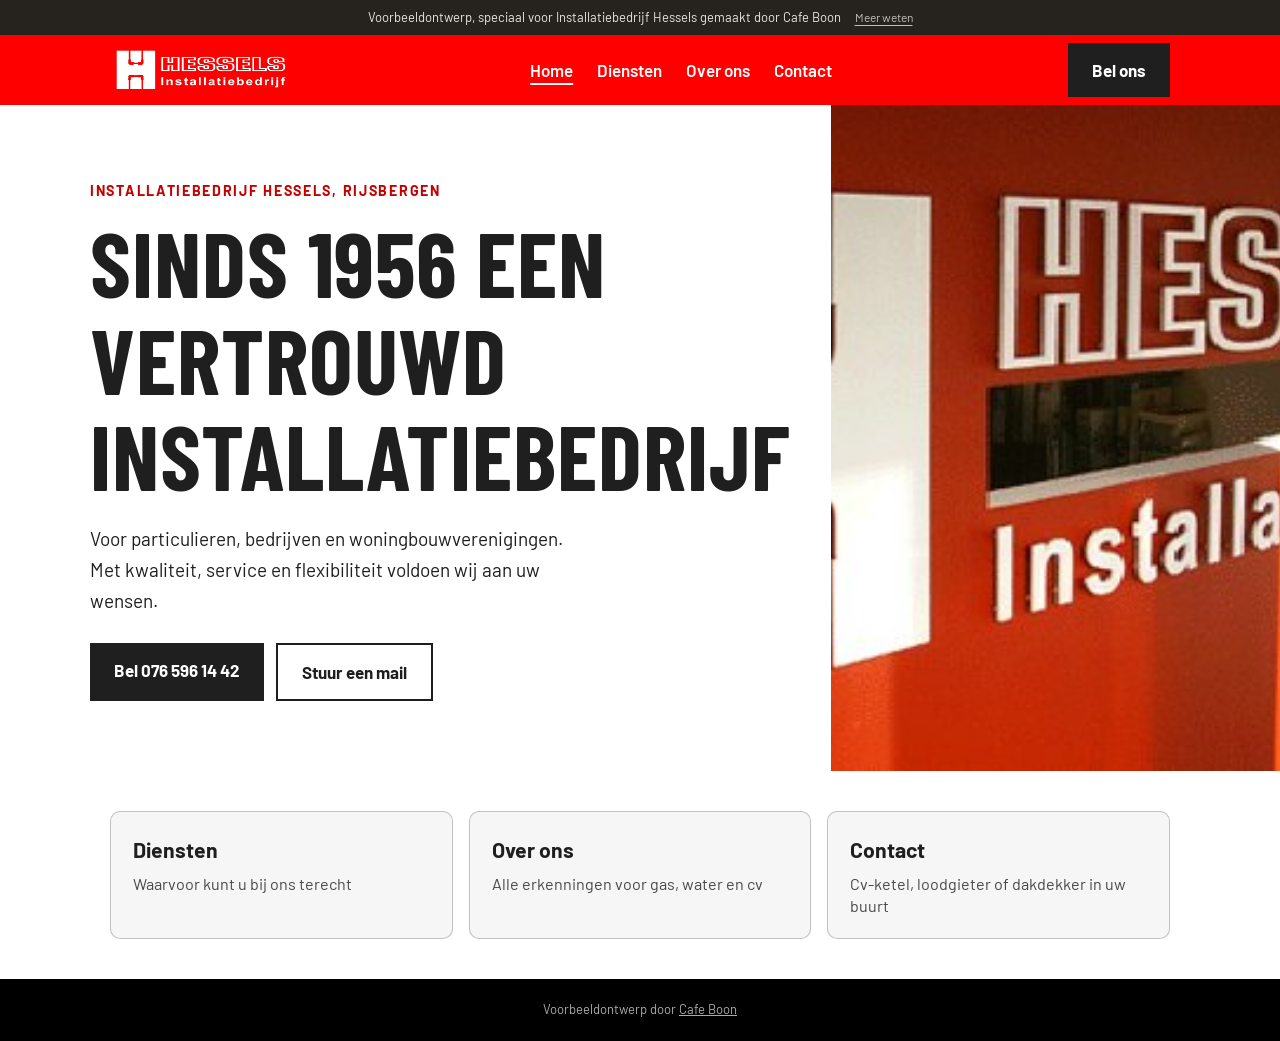
<file: index.html>
<!doctype html>
<html lang="nl">
<head>
<meta charset="utf-8">
<meta name="viewport" content="width=device-width,initial-scale=1">
<title>Installatiebedrijf Hessels | Loodgieter, cv en dakwerk in Rijsbergen</title>
<meta name="description" content="Installatiebedrijf Hessels in Rijsbergen: loodgieterswerk, sanitair, verwarming en zink- en dakwerk voor particulieren, bedrijven en woningbouwverenigingen. Sinds 1956. Bel 076 596 14 42.">
<meta name="robots" content="noindex">
<meta property="og:title" content="Installatiebedrijf Hessels, Rijsbergen">
<meta property="og:description" content="Sinds 1956 een vertrouwd installatiebedrijf. Loodgieterswerk, sanitair, verwarming en zink- en dakwerk.">
<meta property="og:image" content="https://installatiebedrijfhessels.cafeboon.com/images/og.jpg">
<link rel="icon" href="images/favicon.png">
<link rel="preconnect" href="https://fonts.googleapis.com"><link rel="preconnect" href="https://fonts.gstatic.com" crossorigin>
<link href="https://fonts.googleapis.com/css2?family=Barlow:wght@400;600;700&family=Barlow+Condensed:wght@700&display=swap" rel="stylesheet">
<link rel="stylesheet" href="style.css">
</head>
<body>
<div class="vb-banner" role="note"><span>Voorbeeldontwerp, speciaal voor Installatiebedrijf Hessels gemaakt door Cafe Boon</span><a href="https://cafeboon.com">Meer weten</a></div>
<div class="top"><div class="in"><a href="index.html"><img alt="Hessels Installatiebedrijf" height="50" src="images/logo.png" width="184"/></a>
<nav><a aria-current="page" href="index.html">Home</a><a href="aanbod.html">Diensten</a><a href="over.html">Over ons</a><a href="contact.html">Contact</a></nav>
<a class="btn" href="tel:+31765961442">Bel ons</a></div></div>
<div aria-label="Pagina's" class="sn-bar" role="navigation"><a aria-current="page" class="sn-link" href="index.html">Home</a><a class="sn-link" href="aanbod.html">Diensten</a><a class="sn-link" href="over.html">Over ons</a><a class="sn-link" href="contact.html">Contact</a></div>
<div class="hero">
<div class="t"><small>Installatiebedrijf Hessels, Rijsbergen</small>
<h1>Sinds 1956 een vertrouwd installatiebedrijf</h1>
<p>Voor particulieren, bedrijven en woningbouwverenigingen. Met kwaliteit, service en flexibiliteit voldoen wij aan uw wensen.</p>
<div class="row"><a class="btn" href="tel:+31765961442">Bel 076 596 14 42</a><a class="btn o" href="aanvraag.html">Stuur een mail</a></div></div>
<img alt="Het logo van Installatiebedrijf Hessels op de muur bij de ingang" height="283" src="images/binnenkomst.jpg" width="425"/>
</div>
<div class="sn-cards"><a class="sn-card" href="aanbod.html"><strong>Diensten</strong><span>Waarvoor kunt u bij ons terecht</span></a><a class="sn-card" href="over.html"><strong>Over ons</strong><span>Alle erkenningen voor gas, water en cv</span></a><a class="sn-card" href="contact.html"><strong>Contact</strong><span>Cv-ketel, loodgieter of dakdekker in uw buurt</span></a></div>
<footer>Voorbeeldontwerp door <a href="https://cafeboon.com">Cafe Boon</a></footer>
</body></html>
</file>
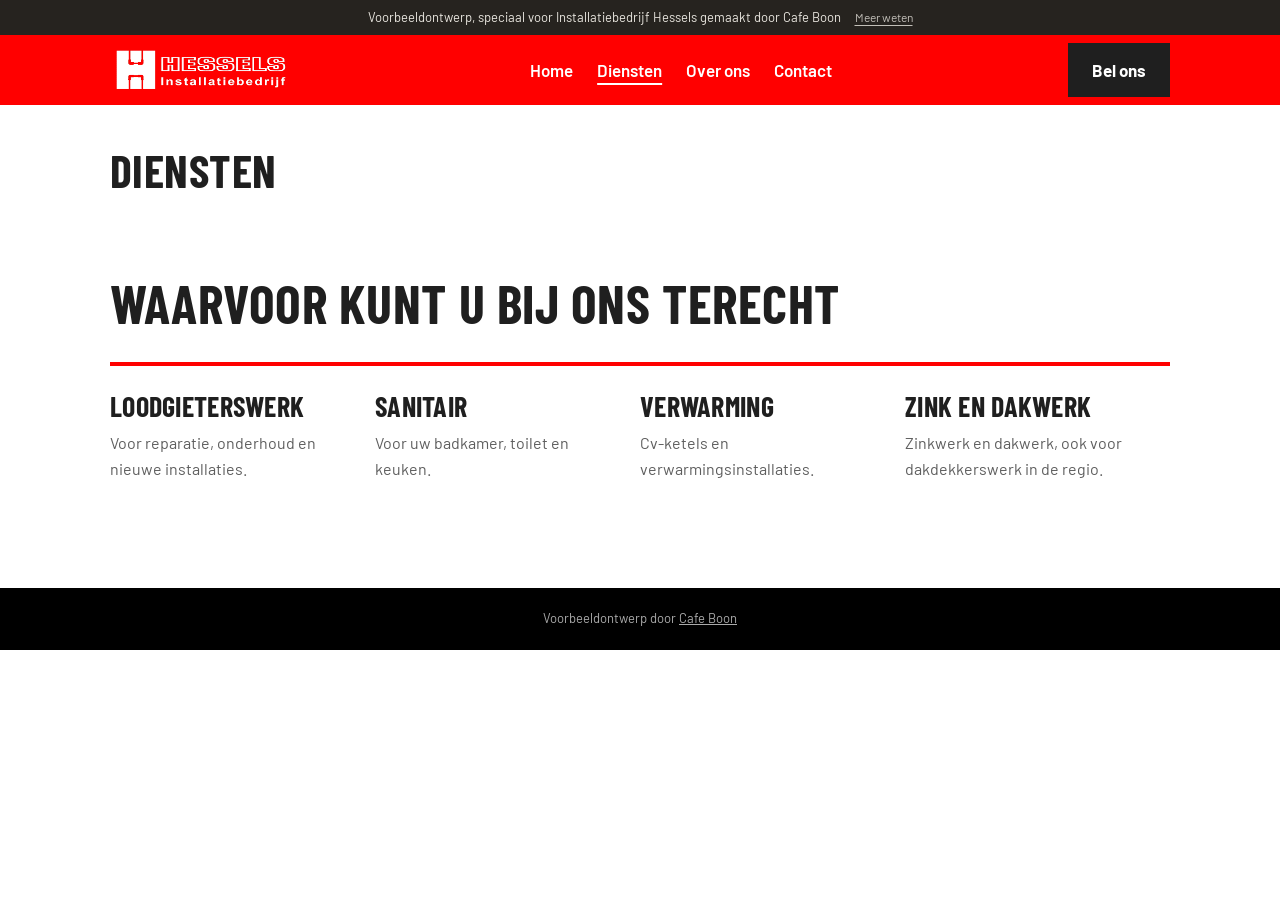
<file: aanbod.html>
<!doctype html>
<html lang="nl">
<head>
<meta charset="utf-8">
<meta name="viewport" content="width=device-width,initial-scale=1">
<title>Diensten | Installatiebedrijf Hessels</title>
<meta name="description" content="Installatiebedrijf Hessels in Rijsbergen: loodgieterswerk, sanitair, verwarming en zink- en dakwerk voor particulieren, bedrijven en woningbouwverenigingen. Sinds 1956. Bel 076 596 14 42.">
<meta name="robots" content="noindex">
<meta property="og:title" content="Installatiebedrijf Hessels, Rijsbergen">
<meta property="og:description" content="Sinds 1956 een vertrouwd installatiebedrijf. Loodgieterswerk, sanitair, verwarming en zink- en dakwerk.">
<meta property="og:image" content="https://installatiebedrijfhessels.cafeboon.com/images/og.jpg">
<link rel="icon" href="images/favicon.png">
<link rel="preconnect" href="https://fonts.googleapis.com"><link rel="preconnect" href="https://fonts.gstatic.com" crossorigin>
<link href="https://fonts.googleapis.com/css2?family=Barlow:wght@400;600;700&family=Barlow+Condensed:wght@700&display=swap" rel="stylesheet">
<link rel="stylesheet" href="style.css">
</head>
<body>
<div class="vb-banner" role="note"><span>Voorbeeldontwerp, speciaal voor Installatiebedrijf Hessels gemaakt door Cafe Boon</span><a href="https://cafeboon.com">Meer weten</a></div>
<div class="top"><div class="in"><a href="index.html"><img alt="Hessels Installatiebedrijf" height="50" src="images/logo.png" width="184"/></a>
<nav><a href="index.html">Home</a><a aria-current="page" href="aanbod.html">Diensten</a><a href="over.html">Over ons</a><a href="contact.html">Contact</a></nav>
<a class="btn" href="tel:+31765961442">Bel ons</a></div></div>
<div aria-label="Pagina's" class="sn-bar" role="navigation"><a class="sn-link" href="index.html">Home</a><a aria-current="page" class="sn-link" href="aanbod.html">Diensten</a><a class="sn-link" href="over.html">Over ons</a><a class="sn-link" href="contact.html">Contact</a></div>
<div class="sn-head"><h1>Diensten</h1></div>
<section id="diensten"><div class="wrap">
<h2>Waarvoor kunt u bij ons terecht</h2>
<div class="svc">
<div><h3>Loodgieterswerk</h3><p>Voor reparatie, onderhoud en nieuwe installaties.</p></div>
<div><h3>Sanitair</h3><p>Voor uw badkamer, toilet en keuken.</p></div>
<div><h3>Verwarming</h3><p>Cv-ketels en verwarmingsinstallaties.</p></div>
<div><h3>Zink en dakwerk</h3><p>Zinkwerk en dakwerk, ook voor dakdekkerswerk in de regio.</p></div>
</div></div></section>
<footer>Voorbeeldontwerp door <a href="https://cafeboon.com">Cafe Boon</a></footer>
</body></html>
</file>
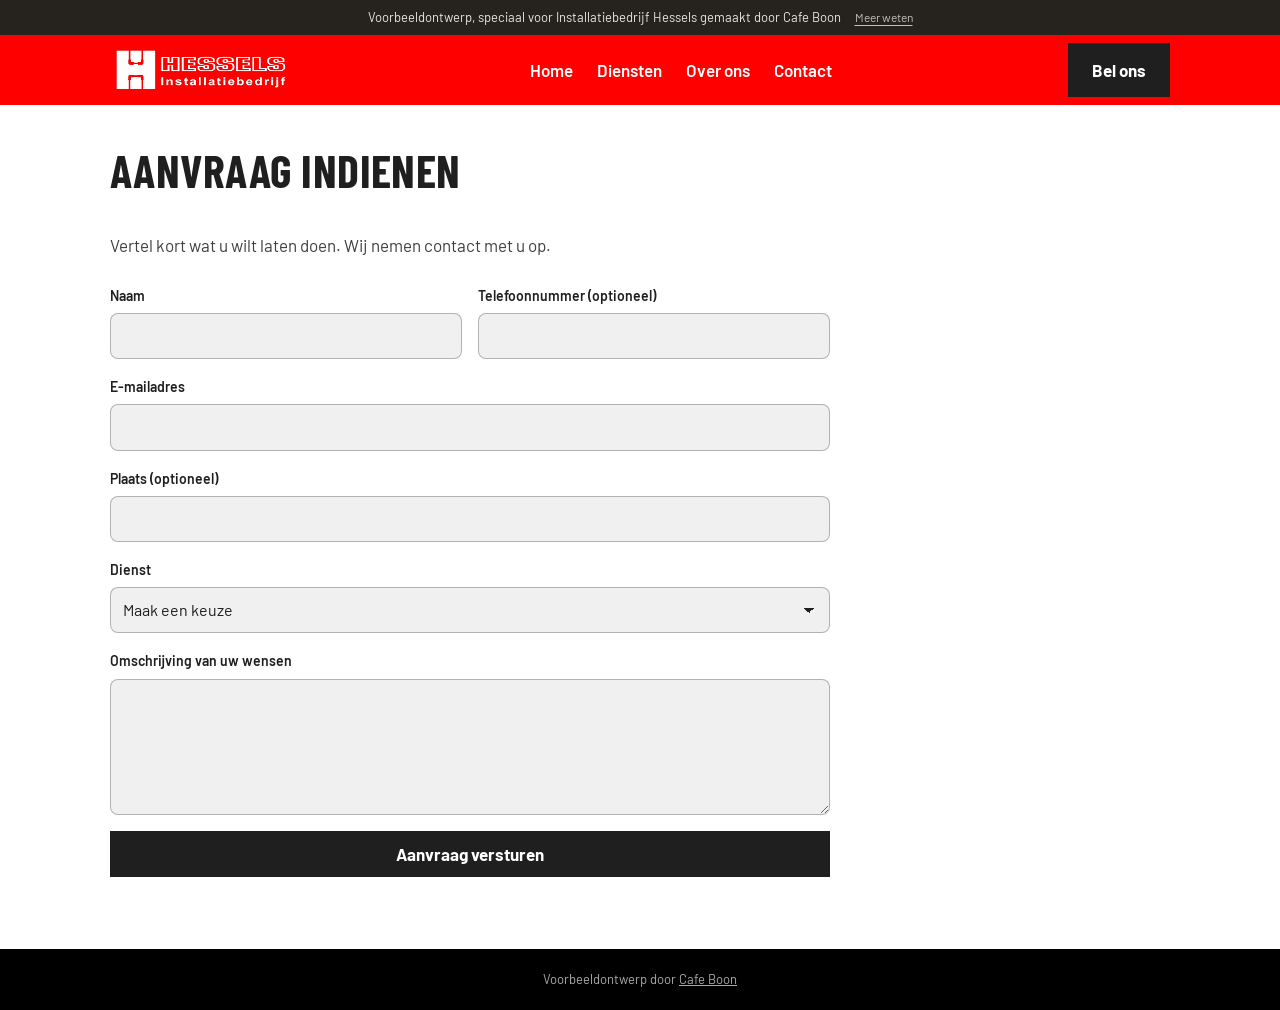
<file: aanvraag.html>
<!doctype html>
<html lang="nl">
<head>
<meta charset="utf-8">
<meta name="viewport" content="width=device-width,initial-scale=1">
<title>Aanvraag indienen | Installatiebedrijf Hessels</title>
<meta name="description" content="Aanvraag indienen bij Installatiebedrijf Hessels.">
<meta name="robots" content="noindex">
<meta property="og:title" content="Installatiebedrijf Hessels, Rijsbergen">
<meta property="og:description" content="Sinds 1956 een vertrouwd installatiebedrijf. Loodgieterswerk, sanitair, verwarming en zink- en dakwerk.">
<meta property="og:image" content="https://installatiebedrijfhessels.cafeboon.com/images/og.jpg">
<link rel="icon" href="images/favicon.png">
<link rel="preconnect" href="https://fonts.googleapis.com"><link rel="preconnect" href="https://fonts.gstatic.com" crossorigin>
<link href="https://fonts.googleapis.com/css2?family=Barlow:wght@400;600;700&family=Barlow+Condensed:wght@700&display=swap" rel="stylesheet">
<link rel="stylesheet" href="style.css">
</head>
<body>
<div class="vb-banner" role="note"><span>Voorbeeldontwerp, speciaal voor Installatiebedrijf Hessels gemaakt door Cafe Boon</span><a href="https://cafeboon.com">Meer weten</a></div>
<div class="top"><div class="in"><a href="index.html"><img alt="Hessels Installatiebedrijf" height="50" src="images/logo.png" width="184"/></a>
<nav><a href="index.html">Home</a><a href="aanbod.html">Diensten</a><a href="over.html">Over ons</a><a href="contact.html">Contact</a></nav>
<a class="btn" href="tel:+31765961442">Bel ons</a></div></div>
<div aria-label="Pagina's" class="sn-bar" role="navigation"><a class="sn-link" href="index.html">Home</a><a class="sn-link" href="aanbod.html">Diensten</a><a class="sn-link" href="over.html">Over ons</a><a class="sn-link" href="contact.html">Contact</a></div>
<div class="sn-head"><h1>Aanvraag indienen</h1></div>
<section class="sn-formsec" id="formulier"><div class="sn-formwrap"><p class="sn-lead">Vertel kort wat u wilt laten doen. Wij nemen contact met u op.</p><form class="sn-form" id="sn-form"><div class="sn-field"><label for="naam">Naam</label><input id="naam" name="naam" type="text" required autocomplete="name"></div><div class="sn-field"><label for="tel">Telefoonnummer (optioneel)</label><input id="tel" name="tel" type="tel" autocomplete="tel"></div><div class="sn-field full"><label for="email">E-mailadres</label><input id="email" name="email" type="email" required autocomplete="email"></div><div class="sn-field full"><label for="plaats">Plaats (optioneel)</label><input id="plaats" name="plaats" type="text" autocomplete="address-level2"></div><div class="sn-field full"><label for="keuze">Dienst</label><select id="keuze" name="keuze" required><option value="">Maak een keuze</option><option>Loodgieterswerk</option><option>Sanitair</option><option>Verwarming</option><option>Zink en dakwerk</option></select></div><div class="sn-field full"><label for="opm">Omschrijving van uw wensen</label><textarea id="opm" name="opm" rows="5" required></textarea></div><div class="sn-field full"><button class="btn" type="submit">Aanvraag versturen</button></div></form></div></section>
<script>(function(){var f=document.getElementById('sn-form');if(!f)return;f.addEventListener('submit',function(e){e.preventDefault();if(!f.checkValidity()){f.reportValidity();return;}var d=document.createElement('div');d.className='sn-done';d.setAttribute('role','status');d.tabIndex=-1;d.innerHTML='<h2>Bedankt voor uw aanvraag</h2><p>Dit is een voorbeeldwebsite van Cafe Boon. Uw aanvraag is daarom niet verstuurd. Neem voor een echte offerte contact op via <a href="tel:+31765961442">076 596 14 42</a>.</p>';f.parentNode.replaceChild(d,f);d.focus();});})();</script>
<footer>Voorbeeldontwerp door <a href="https://cafeboon.com">Cafe Boon</a></footer>
</body></html>
</file>
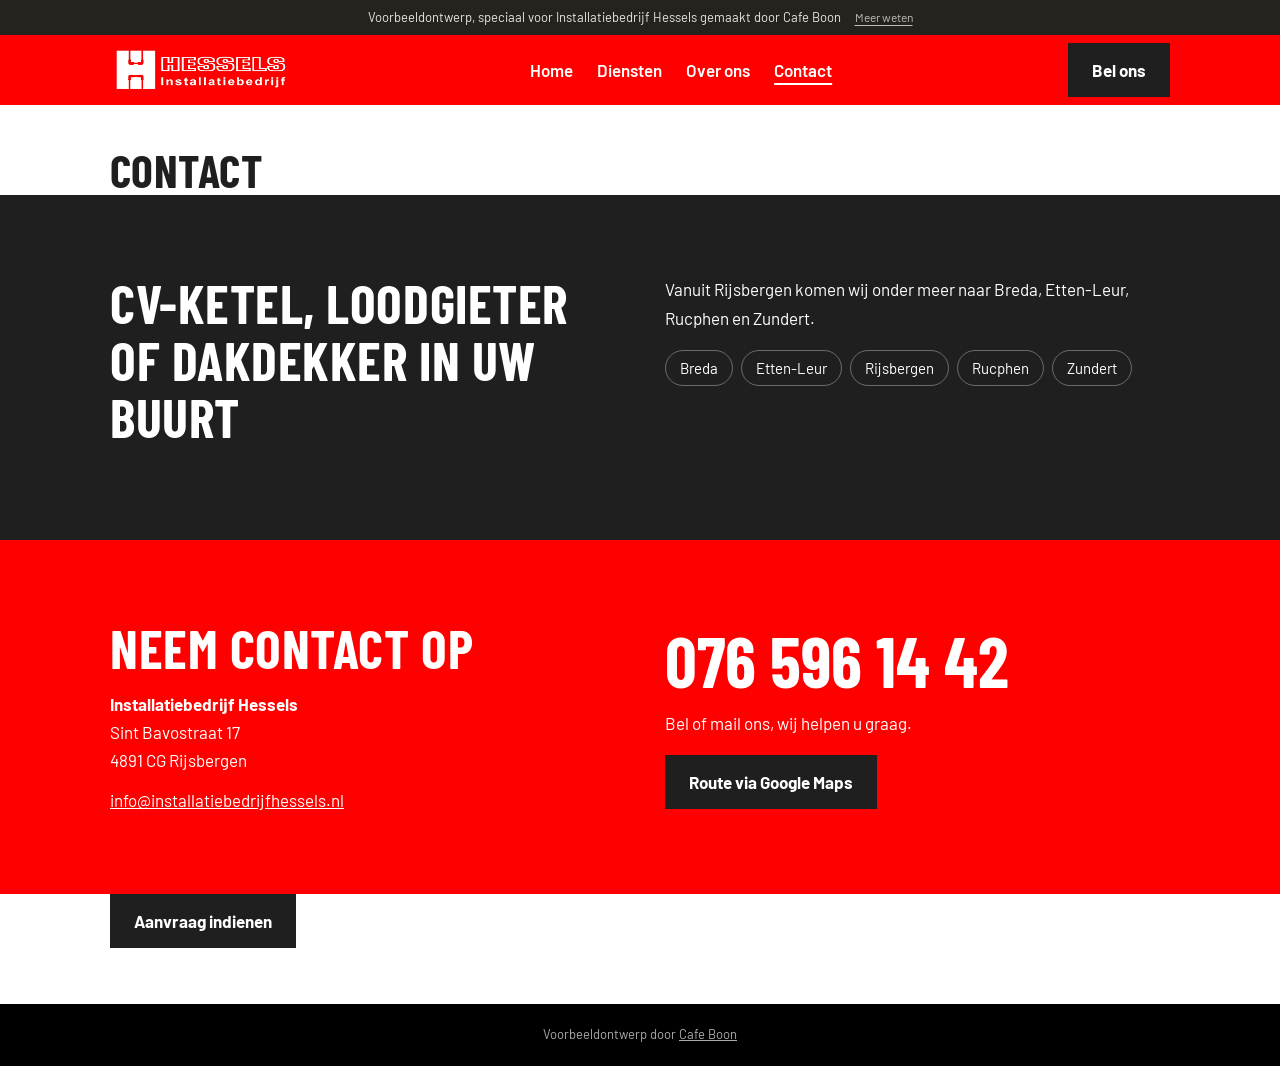
<file: contact.html>
<!doctype html>
<html lang="nl">
<head>
<meta charset="utf-8">
<meta name="viewport" content="width=device-width,initial-scale=1">
<title>Contact | Installatiebedrijf Hessels</title>
<meta name="description" content="Installatiebedrijf Hessels in Rijsbergen: loodgieterswerk, sanitair, verwarming en zink- en dakwerk voor particulieren, bedrijven en woningbouwverenigingen. Sinds 1956. Bel 076 596 14 42.">
<meta name="robots" content="noindex">
<meta property="og:title" content="Installatiebedrijf Hessels, Rijsbergen">
<meta property="og:description" content="Sinds 1956 een vertrouwd installatiebedrijf. Loodgieterswerk, sanitair, verwarming en zink- en dakwerk.">
<meta property="og:image" content="https://installatiebedrijfhessels.cafeboon.com/images/og.jpg">
<link rel="icon" href="images/favicon.png">
<link rel="preconnect" href="https://fonts.googleapis.com"><link rel="preconnect" href="https://fonts.gstatic.com" crossorigin>
<link href="https://fonts.googleapis.com/css2?family=Barlow:wght@400;600;700&family=Barlow+Condensed:wght@700&display=swap" rel="stylesheet">
<link rel="stylesheet" href="style.css">
</head>
<body>
<div class="vb-banner" role="note"><span>Voorbeeldontwerp, speciaal voor Installatiebedrijf Hessels gemaakt door Cafe Boon</span><a href="https://cafeboon.com">Meer weten</a></div>
<div class="top"><div class="in"><a href="index.html"><img alt="Hessels Installatiebedrijf" height="50" src="images/logo.png" width="184"/></a>
<nav><a href="index.html">Home</a><a href="aanbod.html">Diensten</a><a href="over.html">Over ons</a><a aria-current="page" href="contact.html">Contact</a></nav>
<a class="btn" href="tel:+31765961442">Bel ons</a></div></div>
<div aria-label="Pagina's" class="sn-bar" role="navigation"><a class="sn-link" href="index.html">Home</a><a class="sn-link" href="aanbod.html">Diensten</a><a class="sn-link" href="over.html">Over ons</a><a aria-current="page" class="sn-link" href="contact.html">Contact</a></div>
<div class="sn-head"><h1>Contact</h1></div>
<section class="band" id="werkgebied"><div class="wrap g">
<div><h2>Cv-ketel, loodgieter of dakdekker in uw buurt</h2></div>
<div><p>Vanuit Rijsbergen komen wij onder meer naar Breda, Etten-Leur, Rucphen en Zundert.</p>
<div class="chips"><span>Breda</span><span>Etten-Leur</span><span>Rijsbergen</span><span>Rucphen</span><span>Zundert</span></div></div>
</div></section>
<section class="contact" id="contact"><div class="wrap g">
<div><h2>Neem contact op</h2><p><b>Installatiebedrijf Hessels</b><br/>Sint Bavostraat 17<br/>4891 CG Rijsbergen</p>
<p style="margin-top:12px"><a href="mailto:info@installatiebedrijfhessels.nl">info@installatiebedrijfhessels.nl</a></p></div>
<div><a class="tel" href="tel:+31765961442">076 596 14 42</a><p style="margin:14px 0 18px">Bel of mail ons, wij helpen u graag.</p><a class="btn" href="https://www.google.com/maps/search/?api=1&amp;query=Sint+Bavostraat+17+4891+CG+Rijsbergen">Route via Google Maps</a></div>
</div></section>
<section class="sn-formsec sn-formlink"><div class="sn-formwrap"><a class="btn" href="aanvraag.html">Aanvraag indienen</a></div></section>
<footer>Voorbeeldontwerp door <a href="https://cafeboon.com">Cafe Boon</a></footer>
</body></html>
</file>
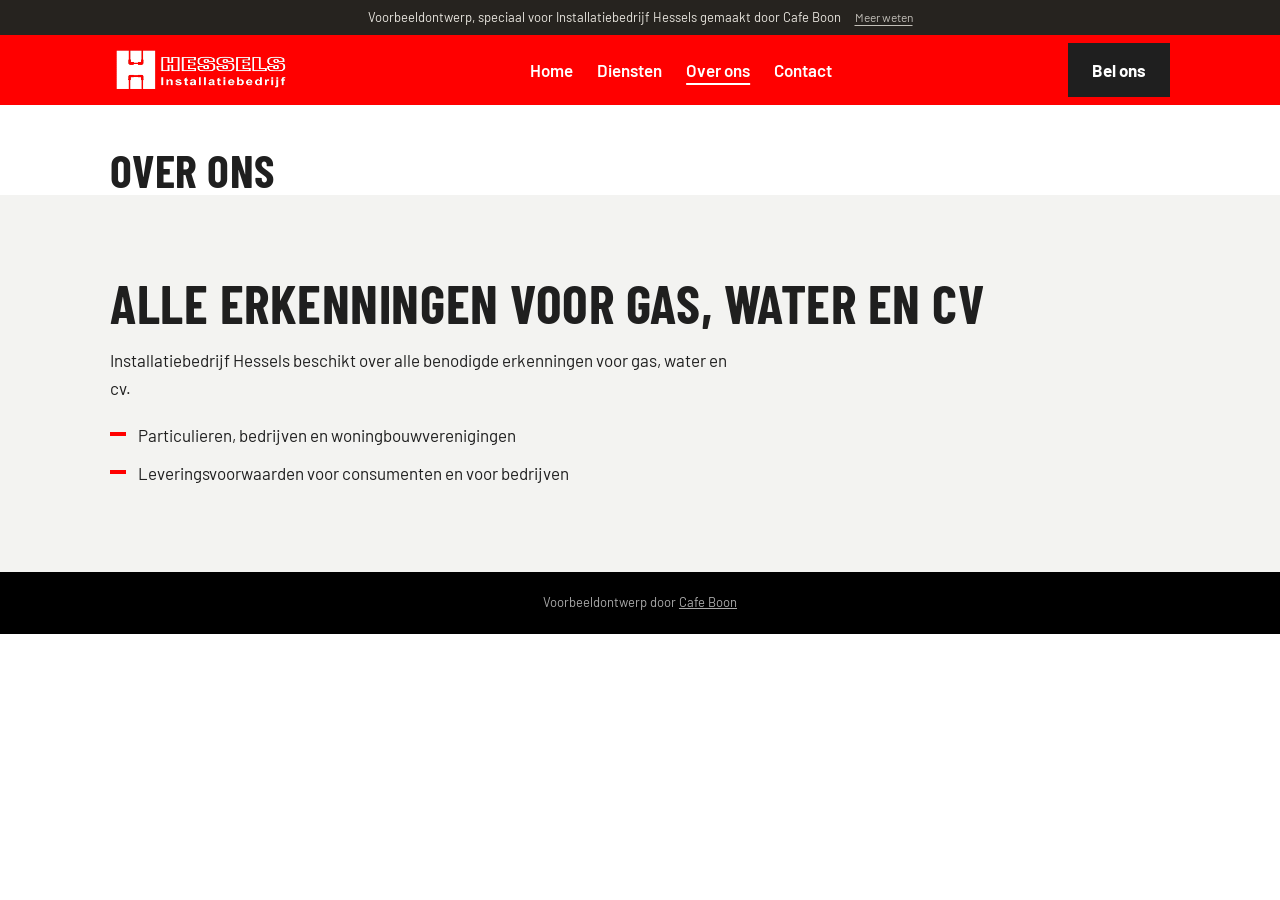
<file: over.html>
<!doctype html>
<html lang="nl">
<head>
<meta charset="utf-8">
<meta name="viewport" content="width=device-width,initial-scale=1">
<title>Over ons | Installatiebedrijf Hessels</title>
<meta name="description" content="Installatiebedrijf Hessels in Rijsbergen: loodgieterswerk, sanitair, verwarming en zink- en dakwerk voor particulieren, bedrijven en woningbouwverenigingen. Sinds 1956. Bel 076 596 14 42.">
<meta name="robots" content="noindex">
<meta property="og:title" content="Installatiebedrijf Hessels, Rijsbergen">
<meta property="og:description" content="Sinds 1956 een vertrouwd installatiebedrijf. Loodgieterswerk, sanitair, verwarming en zink- en dakwerk.">
<meta property="og:image" content="https://installatiebedrijfhessels.cafeboon.com/images/og.jpg">
<link rel="icon" href="images/favicon.png">
<link rel="preconnect" href="https://fonts.googleapis.com"><link rel="preconnect" href="https://fonts.gstatic.com" crossorigin>
<link href="https://fonts.googleapis.com/css2?family=Barlow:wght@400;600;700&family=Barlow+Condensed:wght@700&display=swap" rel="stylesheet">
<link rel="stylesheet" href="style.css">
</head>
<body>
<div class="vb-banner" role="note"><span>Voorbeeldontwerp, speciaal voor Installatiebedrijf Hessels gemaakt door Cafe Boon</span><a href="https://cafeboon.com">Meer weten</a></div>
<div class="top"><div class="in"><a href="index.html"><img alt="Hessels Installatiebedrijf" height="50" src="images/logo.png" width="184"/></a>
<nav><a href="index.html">Home</a><a href="aanbod.html">Diensten</a><a aria-current="page" href="over.html">Over ons</a><a href="contact.html">Contact</a></nav>
<a class="btn" href="tel:+31765961442">Bel ons</a></div></div>
<div aria-label="Pagina's" class="sn-bar" role="navigation"><a class="sn-link" href="index.html">Home</a><a class="sn-link" href="aanbod.html">Diensten</a><a aria-current="page" class="sn-link" href="over.html">Over ons</a><a class="sn-link" href="contact.html">Contact</a></div>
<div class="sn-head"><h1>Over ons</h1></div>
<section class="ok" id="erkenningen"><div class="wrap">
<h2>Alle erkenningen voor gas, water en cv</h2>
<p style="max-width:620px">Installatiebedrijf Hessels beschikt over alle benodigde erkenningen voor gas, water en cv.</p>
<ul><li>Particulieren, bedrijven en woningbouwverenigingen</li><li>Leveringsvoorwaarden voor consumenten en voor bedrijven</li></ul>
</div></section>
<footer>Voorbeeldontwerp door <a href="https://cafeboon.com">Cafe Boon</a></footer>
</body></html>
</file>
<file: style.css>
:root{--r:#ff0000;--rd:#c40000;--k:#1f1f1f;--g:#f3f3f1;--mut:#5e5e5e}
*{box-sizing:border-box;margin:0}
html{scroll-behavior:smooth}
body{background:#fff;color:var(--k);font:17px/1.65 'Barlow',system-ui,sans-serif}
img{display:block;max-width:100%}a{color:inherit}
h1,h2,h3{font-family:'Barlow Condensed',sans-serif;font-weight:700;line-height:1.05;text-transform:uppercase;letter-spacing:.01em}
.top{background:var(--r);position:sticky;top:0;z-index:10}
.top .in{max-width:1100px;margin:auto;padding:8px 20px;display:flex;align-items:center;justify-content:space-between;gap:16px}
.top img{height:50px;width:auto}
nav{display:flex;gap:24px;font-weight:600;color:#fff}nav a{text-decoration:none}
.btn{display:inline-block;background:var(--k);color:#fff;font-weight:700;text-decoration:none;padding:13px 24px}
.btn.w{background:#fff;color:var(--r)}.btn.o{background:none;border:2px solid var(--k);color:var(--k)}
.hero{display:grid;grid-template-columns:1.1fr 1fr;min-height:520px}
.hero .t{padding:70px max(20px,calc((100vw - 1100px)/2));padding-right:40px}
.hero small{color:var(--rd);font-weight:700;letter-spacing:.12em;text-transform:uppercase}
.hero h1{font-size:clamp(46px,7.5vw,92px);margin:10px 0 20px}
.hero p{max-width:480px;font-size:19px;margin-bottom:26px}
.hero .row{display:flex;gap:12px;flex-wrap:wrap}
.hero img{width:100%;height:100%;object-fit:cover}
.wrap{max-width:1100px;margin:auto;padding:0 20px}
section{padding:80px 0}
h2{font-size:clamp(34px,5vw,54px);margin-bottom:14px}
.svc{display:grid;grid-template-columns:repeat(4,1fr);gap:0;margin-top:30px;border-top:4px solid var(--r)}
.svc div{padding:26px 22px 26px 0}
.svc h3{font-size:28px;margin-bottom:8px}.svc p{color:var(--mut);font-size:16px}
.band{background:var(--k);color:#fff}
.band .g{display:grid;grid-template-columns:1fr 1fr;gap:50px}
.band a{color:#fff;font-weight:700}
.chips{display:flex;flex-wrap:wrap;gap:8px;margin-top:18px}.chips span{border:1px solid #fff5;padding:5px 14px;border-radius:999px;font-size:15px}
.ok{background:var(--g)}
.ok ul{list-style:none;padding:0;margin-top:14px}.ok li{padding:5px 0 5px 28px;position:relative}.ok li:before{content:"";position:absolute;left:0;top:.9em;width:16px;height:4px;background:var(--r)}
.contact{background:var(--r);color:#fff}
.contact .g{display:grid;grid-template-columns:1fr 1fr;gap:50px;align-items:center}
.contact .tel{font-family:'Barlow Condensed';font-weight:700;font-size:clamp(40px,7vw,70px);text-decoration:none;display:block;line-height:1}
footer{background:#000;color:#aaa;text-align:center;font-size:13px;padding:20px}footer a{color:#aaa}
@media(max-width:860px){nav{display:none}.hero,.band .g,.contact .g{grid-template-columns:minmax(0,1fr)}.hero img{height:260px}.hero .t{padding:48px 20px}.svc{grid-template-columns:1fr 1fr}section{padding:54px 0}}
@media(max-width:520px){.svc{grid-template-columns:1fr}.hero h1{font-size:38px}}
/* sitenav:start */
.sn-bar{display:none;gap:6px;overflow-x:auto;white-space:nowrap;-webkit-overflow-scrolling:touch;padding:8px 12px;background:inherit;color:inherit;font:inherit;line-height:1.2;border-bottom:1px solid rgba(128,128,128,.35);box-sizing:border-box;max-width:100%}
.sn-bar a.sn-link{flex:0 0 auto;padding:9px 15px;border-radius:999px;color:inherit;text-decoration:none;font-size:15px;font-weight:600;letter-spacing:0;text-transform:none;margin:0}
.sn-bar a.sn-link[aria-current="page"]{background:rgba(128,128,128,.2);box-shadow:inset 0 -2px 0 currentColor}
@media(max-width:860px){.sn-bar{display:flex}}
nav a[aria-current="page"]:not(.cta):not(.btn):not(.call){text-decoration:underline;text-underline-offset:6px;text-decoration-thickness:2px}
.sn-head{max-width:1100px;margin:0 auto;padding:40px 20px 0;box-sizing:border-box}
.sn-head h1{margin:0;color:inherit;font-size:clamp(30px,5vw,46px);line-height:1.1}
.sn-cards{max-width:1100px;margin:0 auto;padding:40px 20px;display:grid;grid-template-columns:repeat(auto-fit,minmax(230px,1fr));gap:16px;box-sizing:border-box}
.sn-card{display:block;padding:20px 22px;border:1px solid rgba(128,128,128,.45);border-radius:10px;background:rgba(128,128,128,.07);color:inherit;text-decoration:none;min-width:0}
.sn-card strong{display:block;font-size:1.25em;margin:0 0 6px;color:inherit}
.sn-card span{display:block;opacity:.8;font-size:.95em;line-height:1.4}
.sn-card:hover,.sn-card:focus-visible{border-color:currentColor}
/* sitenav:end */
/* voorbeeld-formulier:start */
@layer sn{.sn-form button.btn{border:0;font:inherit;cursor:pointer;line-height:1.2}}
.sn-formsec{padding:36px 0 72px}
.sn-formwrap{max-width:1100px;margin:0 auto;padding:0 20px;box-sizing:border-box}
.sn-formwrap>h2{margin:0 0 12px}
.sn-formwrap>.sn-lead,.sn-formwrap>.sn-form,.sn-formwrap>.sn-done{max-width:720px}
.sn-formwrap .sn-lead{margin:0 0 24px;opacity:.85}
.sn-form{display:grid;grid-template-columns:1fr 1fr;gap:16px}
.sn-field{display:flex;flex-direction:column;gap:6px;min-width:0;text-align:left}
.sn-field.full{grid-column:1/-1}
.sn-field label{font-size:14px;font-weight:600}
.sn-field input,.sn-field select,.sn-field textarea{font:inherit;font-size:16px;line-height:1.4;color:inherit;background:rgba(128,128,128,.12);border:1px solid rgba(128,128,128,.55);border-radius:8px;padding:11px 12px;width:100%;box-sizing:border-box;min-width:0;max-width:100%;-webkit-appearance:none;appearance:none}
.sn-field select{background-image:linear-gradient(45deg,transparent 50%,currentColor 50%),linear-gradient(135deg,currentColor 50%,transparent 50%);background-position:calc(100% - 20px) 50%,calc(100% - 15px) 50%;background-size:5px 5px;background-repeat:no-repeat;padding-right:38px}
.sn-field select option{color:#111;background:#fff}
.sn-field textarea{resize:vertical}
.sn-field input:focus,.sn-field select:focus,.sn-field textarea:focus{outline:2px solid currentColor;outline-offset:1px}
.sn-done{padding:28px;border:1px solid rgba(128,128,128,.55);border-radius:12px;background:rgba(128,128,128,.1)}
.sn-done h2{margin:0 0 10px}
.sn-done p{margin:0}
.sn-done a{text-decoration:underline;text-underline-offset:3px;font-weight:600}
.sn-formlink{padding:0 0 56px}
@media(max-width:640px){.sn-form{grid-template-columns:1fr}.sn-formsec{padding:24px 0 56px}}
/* voorbeeld-formulier:end */
/* voorbeeldbanner:start */
.vb-banner{display:flex;flex-wrap:wrap;justify-content:center;align-items:baseline;gap:2px 14px;padding:8px 16px;background:#26231f;color:#e9e6df;font-size:13px;line-height:1.45;letter-spacing:0;text-transform:none;font-weight:400;text-align:center;position:relative;z-index:1000}
.vb-banner a{color:inherit;opacity:.8;text-decoration:underline;text-underline-offset:3px;font-size:12px;font-weight:400;white-space:nowrap;letter-spacing:0;text-transform:none}
.vb-banner a:hover{opacity:1}
/* voorbeeldbanner:end */
</file>
